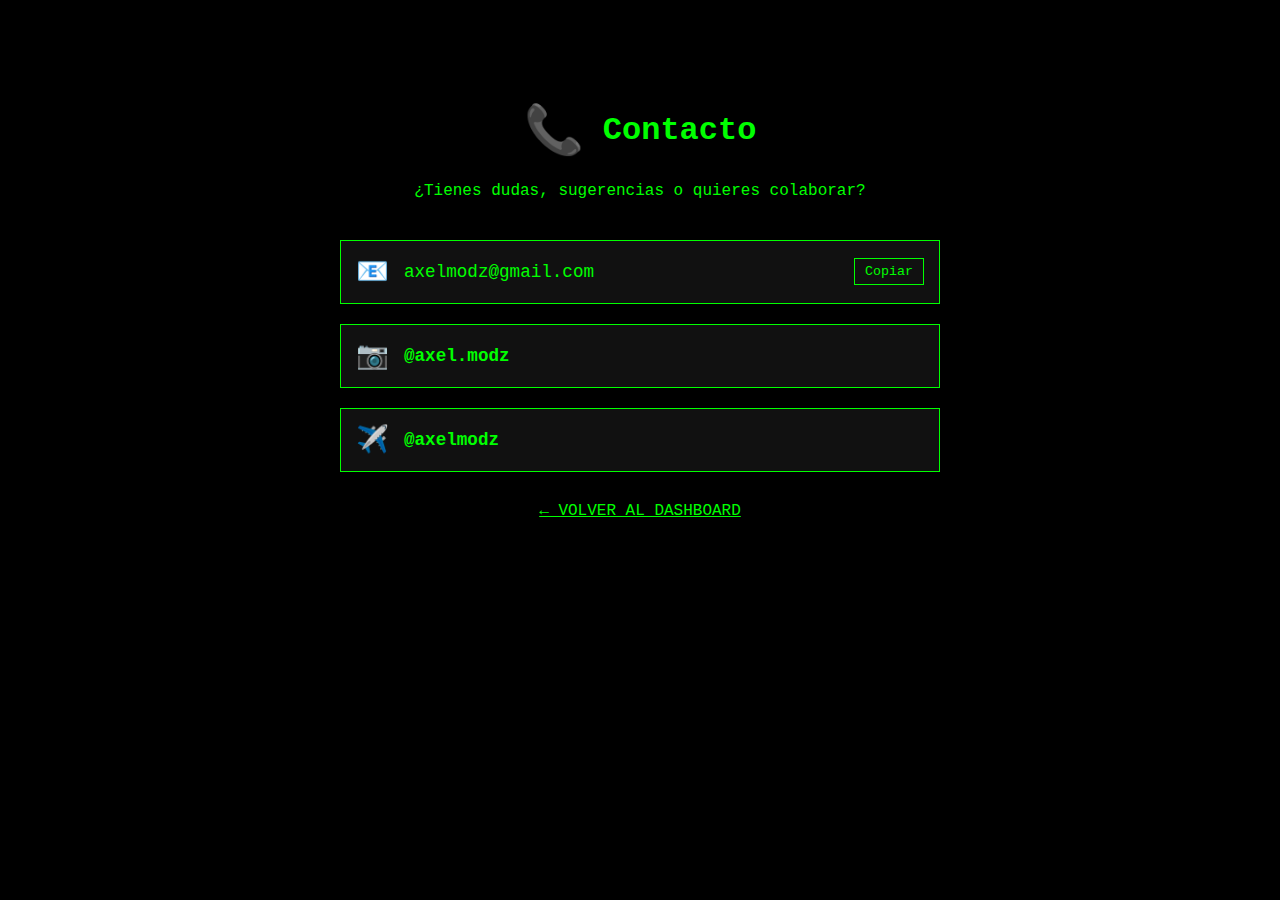
<file: contacto.html>
<!DOCTYPE html>
<html lang="es">
<head>
  <meta charset="UTF-8">
  <meta name="viewport" content="width=device-width, initial-scale=1.0">
  <title>Contacto | AXELMODZ</title>

  <meta name="robots" content="index, follow">
  <meta name="description" content="Contacta con AXELMODZ para dudas, sugerencias o colaboraciones.">
  <link rel="canonical" href="https://axelmodz.xyz/contacto.html">

  <link rel="icon" href="iconos/favicon/logo.png" type="image/png">
  <link rel="shortcut icon" href="iconos/favicon/logo.png" type="image/png">
  <link rel="apple-touch-icon" href="iconos/favicon/logo.png">

  <link rel="stylesheet" href="style.css">
</head>
<body>
  <div class="app-page">
    <h1><span style="font-size: 1.5em; vertical-align: middle;">📞</span> Contacto</h1>
    <p>¿Tienes dudas, sugerencias o quieres colaborar?</p>

    <div class="contact-links">
      <div class="contact-item">
        <span class="contact-icon">📧</span>
        <span id="emailText">axelmodz@gmail.com</span>
        <button class="copy-btn" onclick="copyEmail()">Copiar</button>
      </div>
      <div class="contact-item">
        <span class="contact-icon">📷</span>
        <a href="https://instagram.com/axelmodz" target="_blank" rel="noopener noreferrer">@axel.modz</a>
      </div>
      <div class="contact-item">
        <span class="contact-icon">✈️</span>
        <a href="https://t.me/axelmodz" target="_blank" rel="noopener noreferrer">@axelmodz</a>
      </div>
    </div>

    <a href="index.html" class="back-link">← VOLVER AL DASHBOARD</a>
  </div>

  <script>
    function copyEmail() {
      const emailText = document.getElementById('emailText').innerText;
      const copyBtn = document.querySelector('.copy-btn');
      
      navigator.clipboard.writeText(emailText).then(() => {
        // Feedback visual para el usuario
        copyBtn.innerText = 'Copiado ✅';
        copyBtn.style.background = '#0a0';
        copyBtn.style.color = '#000';
        
        // Volver al estado original después de 2 segundos
        setTimeout(() => {
          copyBtn.innerText = 'Copiar';
          copyBtn.style.background = '#111';
          copyBtn.style.color = '#0f0';
        }, 2000);
      }).catch(err => {
        console.error('Error al copiar el texto: ', err);
      });
    }
  </script>
</body>
</html>
</file>
<file: style.css>
/* General */
body {
  margin: 0;
  background: #000;
  color: #0f0;
  font-family: 'Courier New', monospace;
  overflow-x: hidden;
}

/* Pantalla de carga */
#loader {
  position: fixed;
  top: 0; left: 0;
  width: 100%; height: 100%;
  background: linear-gradient(135deg, #000, #0f0);
  display: flex;
  flex-direction: column;
  justify-content: center;
  align-items: center;
  text-align: center;
  z-index: 10;
}

#loader h1 {
  font-size: 4em;
  letter-spacing: 4px;
  text-shadow: 0 0 20px #0f0;
  animation: flicker 1.5s infinite;
}

.glow {
  border: 2px solid #0f0;
  padding: 10px 20px;
  margin-top: 40px;
  font-size: 1em;
  text-transform: uppercase;
  letter-spacing: 2px;
  animation: pulse 2s infinite;
}

@keyframes flicker {
  0%, 100% { opacity: 1; }
  50% { opacity: 0.4; }
}

@keyframes pulse {
  0% { box-shadow: 0 0 5px #0f0; }
  50% { box-shadow: 0 0 20px #0f0; }
  100% { box-shadow: 0 0 5px #0f0; }
}

/* Dashboard */
#dashboard {
  display: none;
  padding: 40px;
}

header {
  border-bottom: 1px solid #0f0;
  padding-bottom: 20px;
}

/* Contenedor para alinear el título y el menú */
.header-container {
  display: flex;
  justify-content: space-between;
  align-items: center;
}

header h1 {
  font-size: 2.5em;
  margin: 0;
  text-shadow: 0 0 10px #0f0;
}

header p {
  margin: 5px 0 0;
  font-size: 1em;
  opacity: 0.8;
}

/* Ícono de verificado */
.verificado-icon {
  vertical-align: middle;
  margin-left: 6px;
  width: 16px;
  height: 16px;
  fill: #0f0;
}

/* Menú de tres puntos */
#menu-toggle {
  color: #0f0;
  padding: 10px;
  transition: transform 0.2s;
  cursor: pointer;
  font-size: 2em;
}

#menu-toggle:hover {
  transform: scale(1.2);
}

#menu-dropdown {
  text-align: center;
  margin-top: 10px;
}

#menu-dropdown button {
  background: #111;
  border: 1px solid #0f0;
  color: #0f0;
  padding: 8px 12px;
  margin: 5px;
  cursor: pointer;
  font-family: 'Courier New', monospace;
  transition: background 0.3s, color 0.3s;
}

#menu-dropdown button:hover {
  background: #0f0;
  color: #000;
}

/* Buscador */
#search {
  margin: 30px auto;
  max-width: 400px;
  text-align: center;
}

#search input {
  width: 100%;
  padding: 10px;
  font-size: 1em;
  background: #111;
  border: 1px solid #0f0;
  color: #0f0;
  outline: none;
}

/* Tarjetas de apps */
.dashboard-grid {
  display: grid;
  grid-template-columns: repeat(auto-fit, minmax(280px, 1fr));
  gap: 20px;
  margin-top: 20px;
}

.app-card {
  background: #111;
  border: 1px solid #0f0;
  padding: 20px;
  box-shadow: 0 0 10px #0f0;
  text-align: center;
  text-decoration: none;
  color: #0f0;
  transition: transform 0.2s;
}

.app-card:hover {
  transform: scale(1.03);
}

.app-card img {
  width: 64px;
  height: 64px;
  margin-bottom: 10px;
}

.app-card h2 {
  margin-top: 0;
}

.app-card p {
  font-size: 0.9em;
  opacity: 0.8;
}

/* Etiquetas */
.tags {
  margin-top: 10px;
  font-size: 0.8em;
  opacity: 0.7;
}

.tag {
  display: inline-block;
  margin: 2px 4px;
  padding: 2px 6px;
  border: 1px solid #0f0;
  border-radius: 4px;
  background: #000;
  color: #0f0;
  font-family: 'Courier New', monospace;
}

/* Página individual de app */
.app-page {
  max-width: 600px;
  margin: 60px auto;
  text-align: center;
  padding: 20px;
}

.app-icon {
  width: 80px;
  height: 80px;
  margin-bottom: 20px;
}

.download-btn {
  display: inline-block;
  padding: 10px 20px;
  background: #0f0;
  color: #000;
  text-decoration: none;
  font-weight: bold;
  margin-top: 20px;
}

.back-link {
  display: block;
  margin-top: 30px;
  color: #0f0;
  text-decoration: underline;
}

/* Responsive */
@media screen and (max-width: 600px) {
  header h1 {
    font-size: 1.8em;
  }

  .app-card img {
    width: 48px;
    height: 48px;
  }

  .app-icon {
    width: 64px;
    height: 64px;
  }
}

/* --- Estilos para la Página de Contacto --- */

.contact-links {
  margin-top: 40px;
  display: flex;
  flex-direction: column;
  gap: 20px;
}

.contact-item {
  background: #111;
  border: 1px solid #0f0;
  padding: 15px;
  display: flex;
  align-items: center;
  font-size: 1.1em;
}

.contact-item a {
  color: #0f0;
  text-decoration: none;
  font-weight: bold;
}

.contact-item a:hover {
  text-decoration: underline;
}

.contact-icon {
  font-size: 1.5em;
  margin-right: 15px;
}

.copy-btn {
  background: #111;
  border: 1px solid #0f0;
  color: #0f0;
  padding: 5px 10px;
  margin-left: auto;
  cursor: pointer;
  font-family: 'Courier New', monospace;
  transition: background 0.3s, color 0.3s;
}

.copy-btn:hover {
  background: #0f0;
  color: #000;
}

/* --- Estilos para la Página de Error 404 --- */

.error-gif {
  max-width: 250px;
  display: block;
  margin-left: auto;
  margin-right: auto;
  height: auto;
  margin-bottom: 20px;
  filter: drop-shadow(0 0 10px #0f0);
}

.blinking-cursor {
  font-weight: bold;
  animation: blink 1s step-end infinite;
}

@keyframes blink {
  from, to { color: transparent; }
  50% { color: #0f0; }
}
</file>
